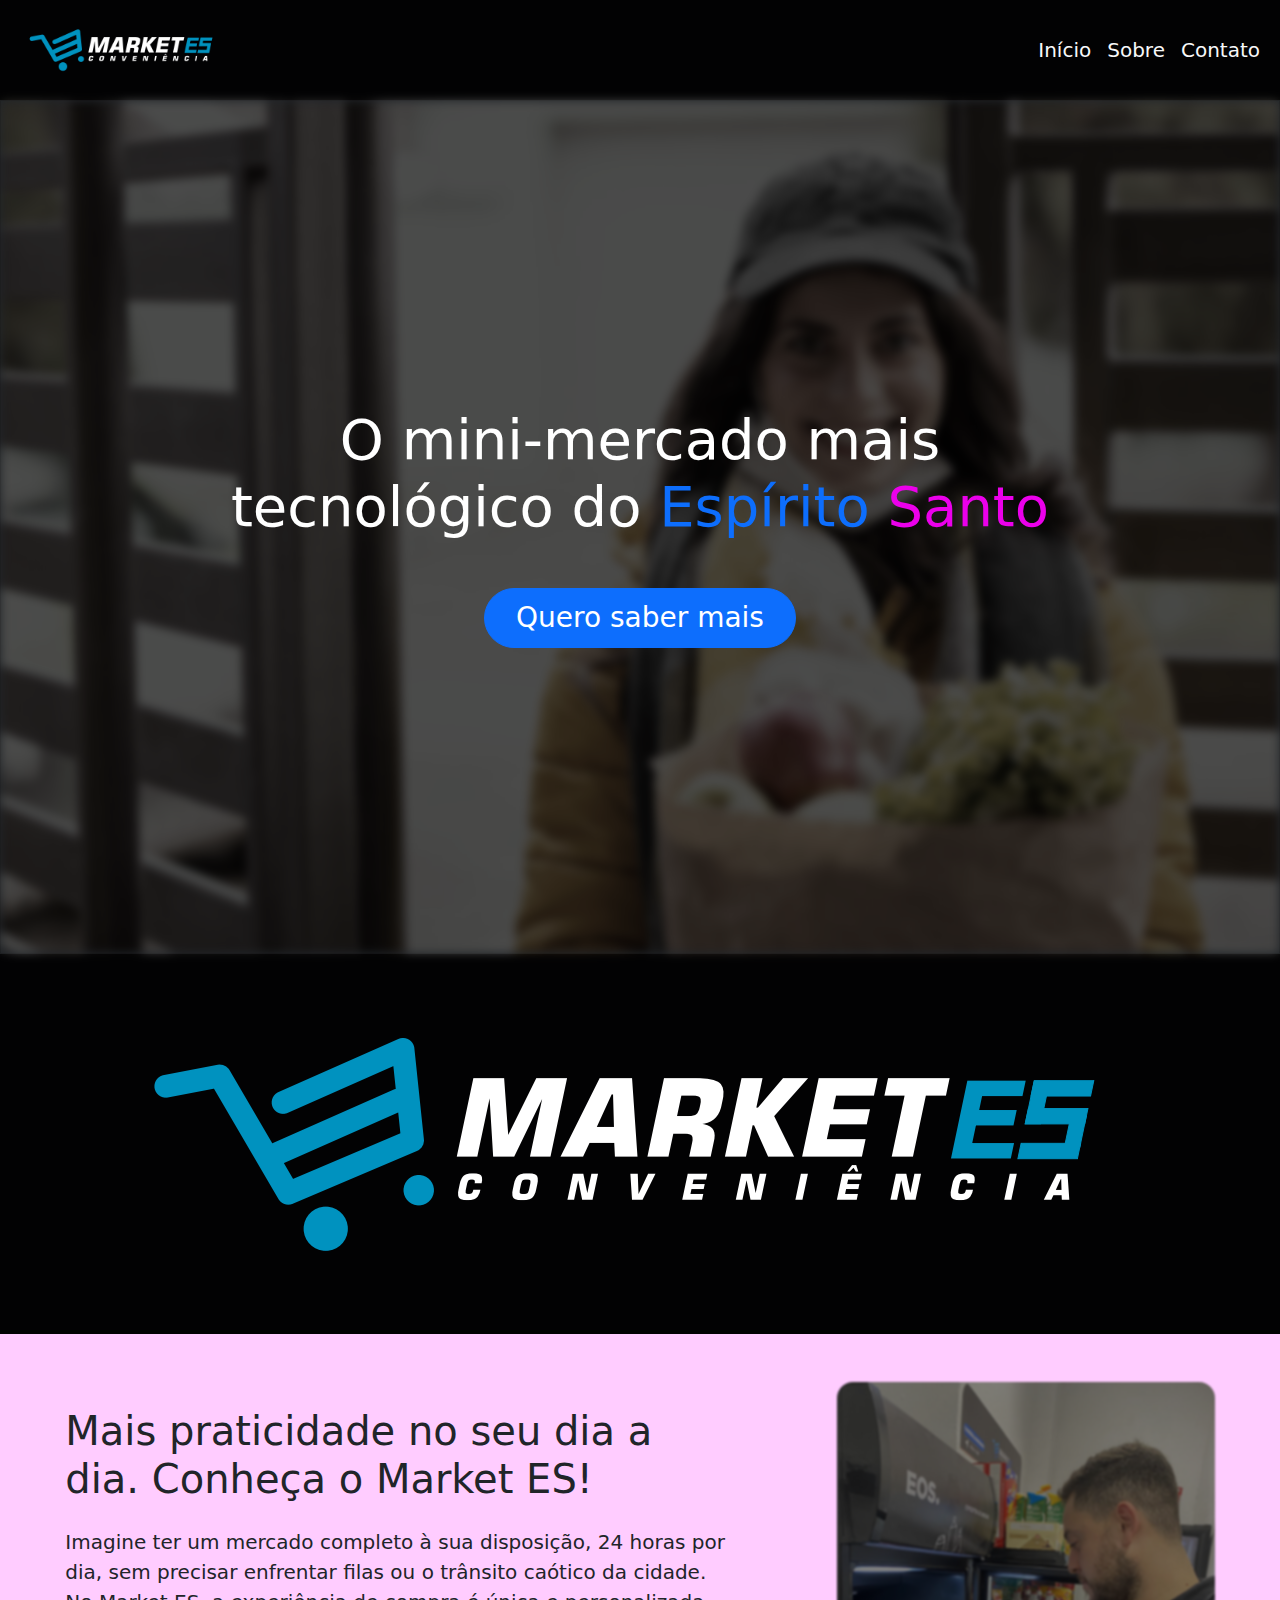
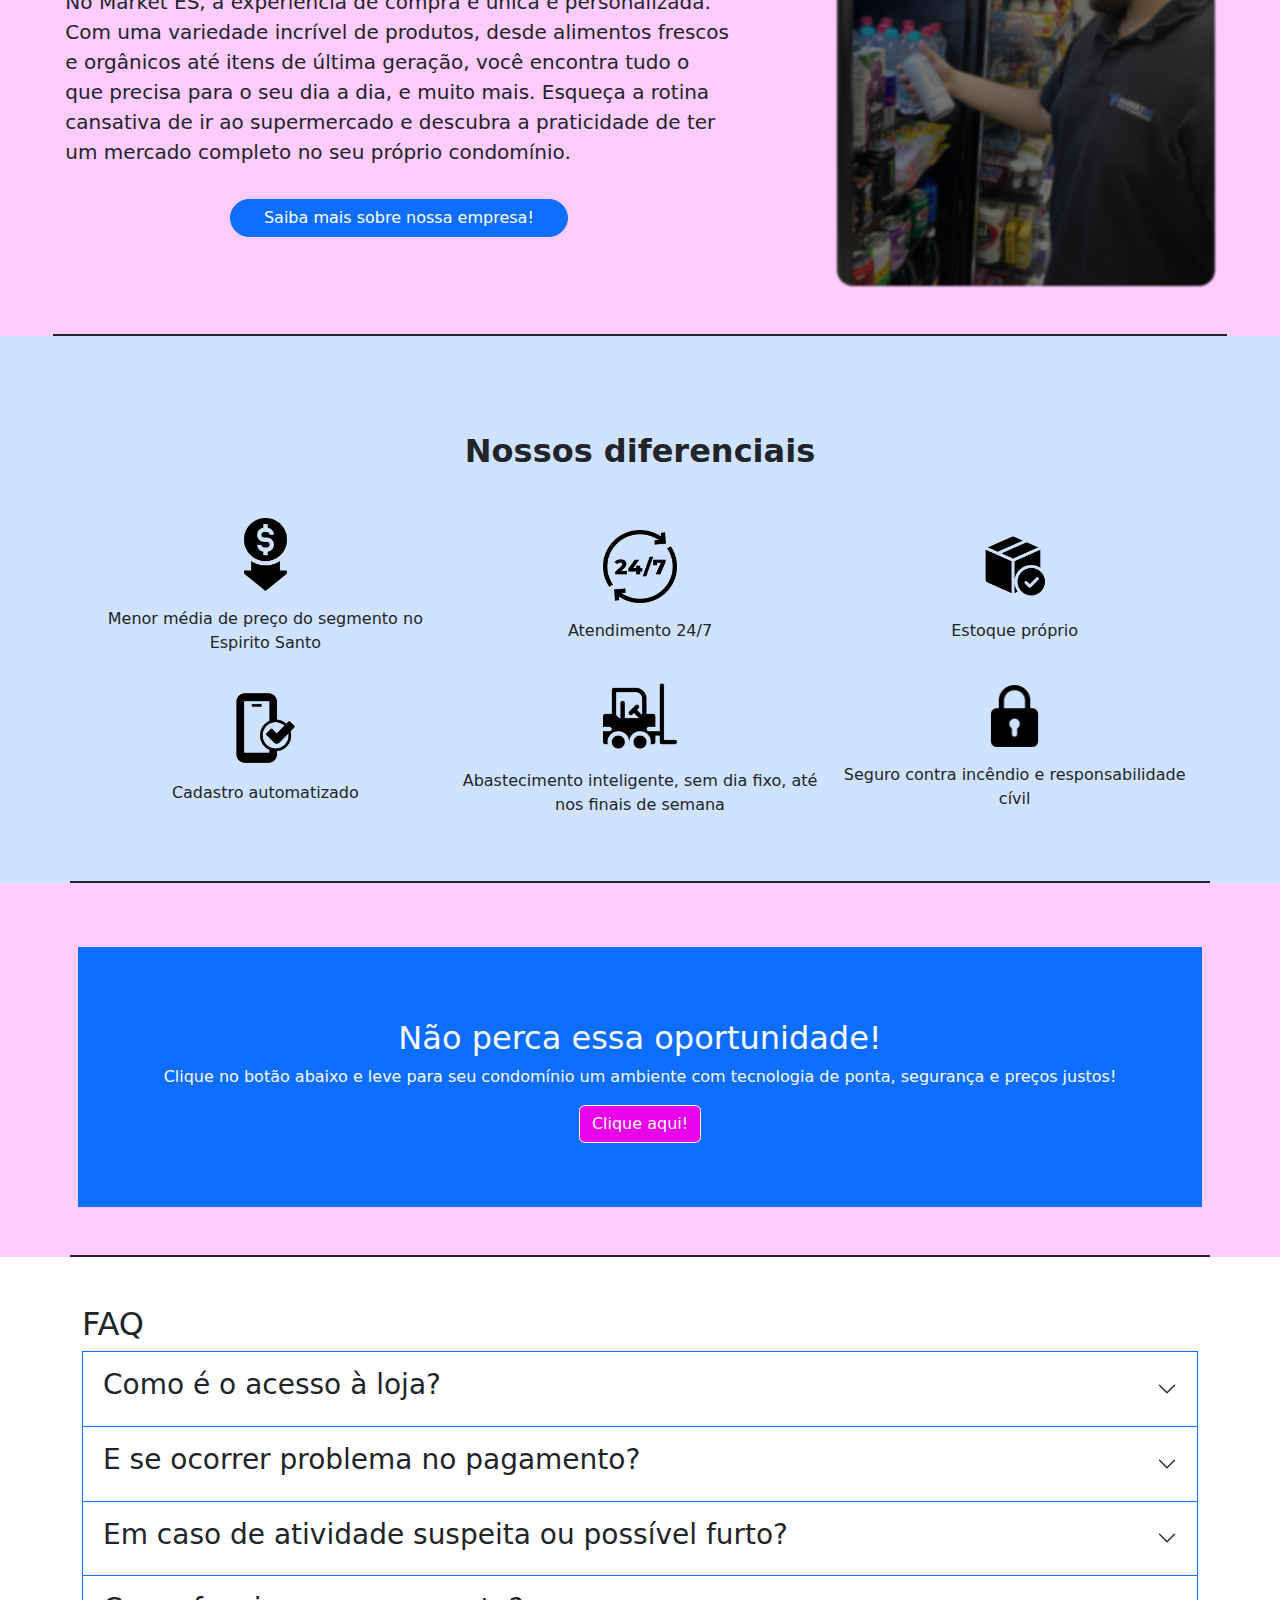
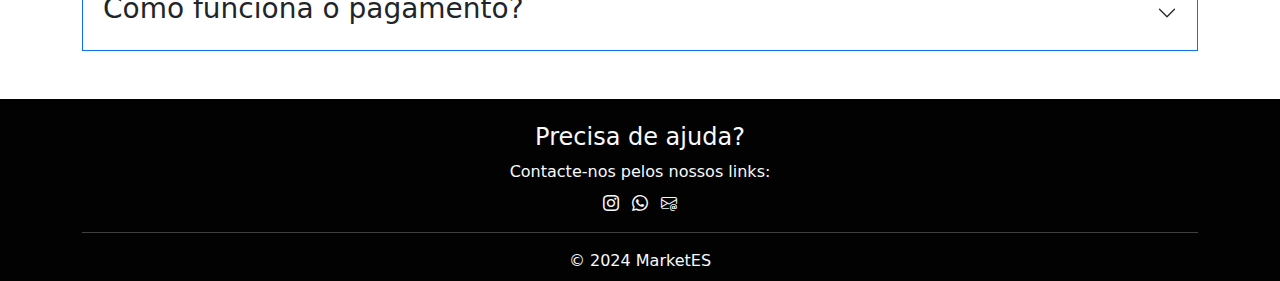
<file: index.html>
<!DOCTYPE html>
<html lang="en">

<head>
    <meta charset="UTF-8">
    <meta name="viewport" content="width=device-width, initial-scale=1.0">
    <title>MarketES - Início</title>
    <link href="https://cdn.jsdelivr.net/npm/bootstrap@5.3.3/dist/css/bootstrap.min.css" rel="stylesheet">
    <script src="https://cdn.jsdelivr.net/npm/bootstrap@5.3.3/dist/js/bootstrap.bundle.min.js"></script>
    <link rel="stylesheet" href="https://cdn.jsdelivr.net/npm/bootstrap-icons@1.11.3/font/bootstrap-icons.min.css">
    <link rel="shortcut icon" href="/imagens/icons/favicon.ico" type="image/x-icon">
</head>

<body>
    <nav class="navbar navbar-expand-sm navbar-dark" style="background-color: #020203;">
        <div class="container-fluid">
            <a class="navbar-brand" href="#">
                <img src="/imagens/logofull.png" alt="" style="width: 224px;">
            </a>
            <button class="navbar-toggler" type="button" data-bs-toggle="collapse" data-bs-target="#collapsibleNavbar">
                <span class="navbar-toggler-icon"></span>
            </button>
            <div class="collapse navbar-collapse" id="collapsibleNavbar">
                <ul class="navbar-nav justify-content-end text-end g-3" style="width: 100%;">
                    <li class="nav-item">
                        <a class="nav-link link-light fs-5" href="index.html">Início</a>
                    </li>
                    <li class="nav-item">
                        <a class="nav-link link-light fs-5" href="sobre.html">Sobre</a>
                    </li>
                    <li class="nav-item">
                        <a class="nav-link link-light fs-5" href="contato.html">Contato</a>
                    </li>
                </ul>
            </div>
        </div>
    </nav>
    <main>
        <section>
            <div class="container-fluid col-12 p-0">
                <div class="card bg-dark text-white" style="border-radius: 0;">
                    <img class="card-img" src="/imagens/delivery-woman-with-food-package.jpg" alt="Title"
                        style="filter: brightness(30%) blur(5px) saturate(40%); min-height: 300px; max-height: 100vh; object-fit: cover;" />
                    <div
                        class="card-img-overlay text-center d-flex justify-content-center align-items-center flex-column">
                        <h1 class="display-4 mb-sm-5 col-sm-8 mb-5"><strong>O mini-mercado mais tecnológico do <span
                                    class="text-primary">Espírito</span>
                                <span style="color: #eb00eb;">Santo</span></strong>
                        </h1>
                        <a name="" id="" class="btn btn-primary rounded-5 col-sm-3 fs-3 p-2" href="#saibamais"
                            role="button">Quero
                            saber mais</a>
                    </div>
                </div>
            </div>
        </section>
        <section>
            <div class="container-fluid col-12 p-0 d-flex justify-content-center" style="background-color: #020203;">
                <img src="imagens/logofull.png" alt="" class="img-fluid">
            </div>
        </section>
        <section style="background-color: rgba(255, 0, 255, 0.2);">
            <div class="container-fluid col-11 py-5 border-bottom border-dark border-2" id="saibamais">
                <div class="row justify-content-between align-items-center g-2">
                    <div class="col-sm-7">
                        <div class="row justify-content-center align-items-center g-2">
                            <div class="col">
                                <h1 class="mb-4">Mais praticidade no seu dia a dia. Conheça o Market ES!</h1>
                                <p class="fs-5">Imagine ter um mercado completo à sua disposição, 24 horas por dia, sem
                                    precisar enfrentar filas ou o trânsito caótico
                                    da cidade. No Market ES, a experiência de compra é única e personalizada. Com uma
                                    variedade incrível de produtos, desde
                                    alimentos frescos e orgânicos até itens de última geração, você encontra tudo o que
                                    precisa para o seu dia a dia, e
                                    muito mais. Esqueça a rotina cansativa de ir ao supermercado e descubra a
                                    praticidade de ter um mercado completo no seu
                                    próprio condomínio.</p>
                            </div>
                        </div>
                        <div class="row justify-content-center align-items-center g-2">
                            <a name="" id="" class="btn btn-primary col-sm-6 col-10 rounded-5 my-4" href="#"
                                role="button">Saiba
                                mais
                                sobre nossa empresa!</a>
                        </div>
                    </div>
                    <div class="col-sm-4">
                        <img src="imagens/renan.jpg" alt="" class="img-fluid rounded-4 w-100"
                            style="max-height: 600px; object-fit: cover; filter: blur(1px) brightness(50%) saturate(80%);">
                    </div>
                </div>
            </div>
        </section>
        <section style="background-color: rgba(13, 110, 253, 0.2);">
            <div class="container py-5 border-bottom border-dark border-2">
                <div class="container text-center my-5">
                    <h2><strong>Nossos diferenciais</strong></h2>
                </div>
                <div class="row justify-content-center align-items-center text-center g-2">
                    <div class="col-sm-4">
                        <img src="/imagens/icons/low-price.png" alt="" class="img-fluid mb-3" style="width: 20%;">
                        <p>Menor média de preço do segmento no Espirito Santo</p>
                    </div>
                    <div class="col-sm-4">
                        <img src="/imagens/icons/24-7.png" alt="" class="img-fluid mb-3" style="width: 20%;">
                        <p>Atendimento 24/7</p>
                    </div>
                    <div class="col-sm-4">
                        <img src="/imagens/icons/ready-stock.png" alt="" class="img-fluid mb-3" style="width: 20%;">
                        <p>Estoque próprio</p>
                    </div>
                    <div class="col-sm-4">
                        <img src="/imagens/icons/electronic-devices.png" alt="" class="img-fluid mb-3"
                            style="width: 20%;">
                        <p>Cadastro automatizado</p>
                    </div>
                    <div class="col-sm-4">
                        <img src="/imagens/icons/forklift_9199817.png" alt="" class="img-fluid mb-3"
                            style="width: 20%;">
                        <p>Abastecimento inteligente, sem
                            dia fixo, até nos finais de semana</p>
                    </div>
                    <div class="col-sm-4">
                        <img src="/imagens/icons/padlock.png" alt="" class="img-fluid mb-3" style="width: 17%;">
                        <p>Seguro contra incêndio e
                            responsabilidade cívil</p>
                    </div>
                </div>
            </div>
        </section>
        <section style="background-color: rgba(255, 0, 255, 0.2);">
            <div class="container py-5 border-bottom border-dark border-2">
                <div class="row justify-content-center align-items-center g-2 mt-3 py-3 bg-primary">
                    <div class="col text-center text-light p-5">
                        <h2>Não perca essa oportunidade!</h2>
                        <p>
                            Clique no botão abaixo e leve para seu condomínio um ambiente com tecnologia de ponta,
                            segurança e
                            preços justos!
                        </p>
                        <button type="button" class="btn btn-outline-light" style="background-color: #eb00eb;"
                            onclick="document.location='contato.html'">
                            Clique aqui!
                        </button>
                    </div>
                </div>
            </div>
        </section>
        <section>
            <div class="container my-5">
                <h2>FAQ</h2>
                <div class="accordion accordion-flush" id="accordionFlushExample bg-primary-subtle">
                    <div class="accordion-item border border-bottom-0 border-primary">
                        <h2 class="accordion-header" id="flush-headingOne">
                            <button class="accordion-button collapsed" type="button" data-bs-toggle="collapse"
                                data-bs-target="#flush-collapseOne" aria-expanded="true"
                                aria-controls="flush-collapseOne">
                                <h3>Como é o acesso à loja?</h3>
                            </button>
                        </h2>
                        <div id="flush-collapseOne" class="accordion-collapse collapse"
                            aria-labelledby="flush-headingOne" data-bs-parent="#accordionFlushExample"
                            style="background-color: rgba(255, 0, 255, 0.24);">
                            <div class="accordion-body">
                                <p>
                                    Cadastro: <br>
                                    1- Baixe o nosso aplicativo <br>
                                    2- Crie sua conta confirmando e-mail e telefone <br>
                                </p>
                            </div>
                            <div class="accordion-body">
                                <p>
                                    1° Acesso: <br>
                                    1- Leia o QR-code na porta <br>
                                    2- Confirme CPF e idade <br>
                                    3- Crie o seu código de acesso <br>
                                    4- Desbloqueie a porta <br>
                                </p>
                            </div>
                        </div>
                    </div>
                    <div class="accordion-item border border-bottom-0 border-primary">
                        <h2 class="accordion-header" id="flush-headingTwo">
                            <button class="accordion-button collapsed" type="button" data-bs-toggle="collapse"
                                data-bs-target="#flush-collapseTwo" aria-expanded="true"
                                aria-controls="flush-collapseTwo">
                                <h3>E se ocorrer problema no pagamento?</h3>
                            </button>
                        </h2>
                        <div id="flush-collapseTwo" class="accordion-collapse collapse"
                            aria-labelledby="flush-headingOne" data-bs-parent="#accordionFlushExample"
                            style="background-color: rgba(255, 0, 255, 0.24);">
                            <div class="accordion-body">
                                <p>
                                    1- Entre em contato com o nosso suporte
                                    informando o erro ocorrido (o telefone
                                    estará de fácil visualização na loja). <br>
                                    2- Leve o produto com você. <br>
                                    3- Nossa equipe irá lhe orientar da
                                    melhor forma, para regularizar o débito. <br>
                                </p>
                            </div>
                        </div>
                    </div>
                    <div class="accordion-item border border-bottom-0 border-primary">
                        <h2 class="accordion-header" id="flush-headingThree">
                            <button class="accordion-button collapsed" type="button" data-bs-toggle="collapse"
                                data-bs-target="#flush-collapseThree" aria-expanded="true"
                                aria-controls="flush-collapseThree">
                                <h3>Em caso de atividade suspeita ou possível furto?</h3>
                            </button>
                        </h2>
                        <div id="flush-collapseThree" class="accordion-collapse collapse"
                            aria-labelledby="flush-headingThree" data-bs-parent="#accordionFlushExample">
                            <div class="accordion-body" style="background-color: rgba(255, 0, 255, 0.24);">
                                <p>
                                    A Market ES possui sistema
                                    inteligente de monitoramento
                                    24h. Em caso de atividade
                                    fraudulenta, o contato exclusivo
                                    com o responsável pelo ato,
                                    podendo ser regularizado em até
                                    72horas.
                                </p>
                            </div>
                        </div>
                    </div>
                    <div class="accordion-item border border-bottom border-primary">
                        <h2 class="accordion-header" id="flush-headingFour">
                            <button class="accordion-button collapsed" type="button" data-bs-toggle="collapse"
                                data-bs-target="#flush-collapseFour" aria-expanded="true"
                                aria-controls="flush-collapseFour">
                                <h3>Como funciona o pagamento?</h3>
                            </button>
                        </h2>
                        <div id="flush-collapseFour" class="accordion-collapse collapse"
                            aria-labelledby="flush-headingFour" data-bs-parent="#accordionFlushExample">
                            <div class="accordion-body" style="background-color: rgba(255, 0, 255, 0.24);">
                                <p>
                                    Pagamento por Totem! Sem
                                    necessidade de cadastro de cartão <br>
                                    Aceita os principais cartões de crédito,
                                    débito, pix e Ticket Alimentação! <br>
                                </p>
                            </div>
                        </div>
                    </div>
                </div>
            </div>
        </section>
        <footer>
            <div class="container-fluid py-2" style="background-color: #020203;">
                <div class="container text-light">
                    <div class="row justify-content-center align-items-center text-center g-2 my-2">
                        <div class="col-sm-3">
                            <h4>Precisa de ajuda?</h4>
                            <p class="mb-2">Contacte-nos pelos nossos links:</p>
                            <a href="https://www.instagram.com/marketes.conveniencia/"
                                class="text-decoration-none link-light"><i class="bi bi-instagram me-2"></i></a>
                            <a href="https://api.whatsapp.com/send?phone=5527998851990&text=Oi,%20estou%20interessado%20no%20mercadinho!"
                                class="text-decoration-none link-light"> <i class="bi bi-whatsapp me-2"></i></a>
                            <a href="mailto:marketes.conveniencia@gmail.com" class="text-decoration-none link-light"><i
                                    class="bi bi-envelope-at"></i></a>
                        </div>
                    </div>
                    <hr>
                    <p class="m-0 text-center">&copy; 2024 MarketES</p>
                </div>
            </div>
        </footer>
    </main>
</body>

</html>
</file>
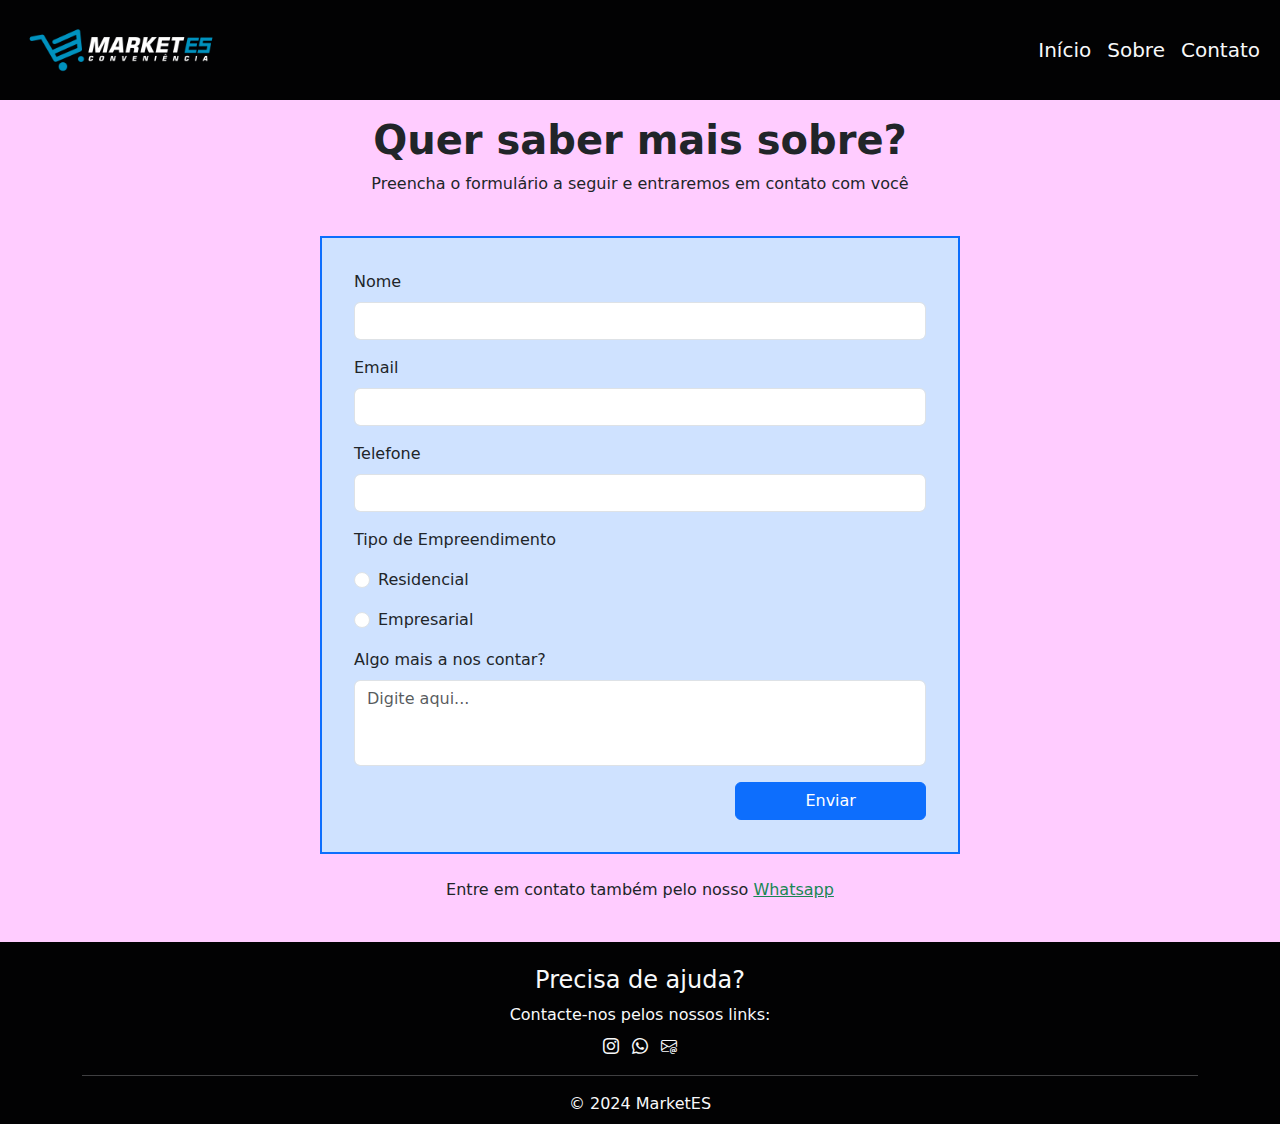
<file: contato.html>
<!DOCTYPE html>
<html lang="en">

<head>
    <meta charset="UTF-8">
    <meta name="viewport" content="width=device-width, initial-scale=1.0">
    <title>MarketES - Contato</title>
    <link href="https://cdn.jsdelivr.net/npm/bootstrap@5.3.3/dist/css/bootstrap.min.css" rel="stylesheet">
    <script src="https://cdn.jsdelivr.net/npm/bootstrap@5.3.3/dist/js/bootstrap.bundle.min.js"></script>
    <link rel="stylesheet" href="https://cdn.jsdelivr.net/npm/bootstrap-icons@1.11.3/font/bootstrap-icons.min.css">
    <link rel="shortcut icon" href="/imagens/icons/favicon.ico" type="image/x-icon">
</head>

<body>
    <nav class="navbar navbar-expand-sm navbar-dark" style="background-color: #020203;">
        <div class="container-fluid">
            <a class="navbar-brand" href="#">
                <img src="/imagens/logofull.png" alt="" style="width: 224px;">
            </a>
            <button class="navbar-toggler" type="button" data-bs-toggle="collapse" data-bs-target="#collapsibleNavbar">
                <span class="navbar-toggler-icon"></span>
            </button>
            <div class="collapse navbar-collapse" id="collapsibleNavbar">
                <ul class="navbar-nav justify-content-end g-3" style="width: 100%;">
                    <li class="nav-item">
                        <a class="nav-link link-light fs-5" href="index.html">Início</a>
                    </li>
                    <li class="nav-item">
                        <a class="nav-link link-light fs-5" href="sobre.html">Sobre</a>
                    </li>
                    <li class="nav-item">
                        <a class="nav-link link-light fs-5" href="contato.html">Contato</a>
                    </li>
                </ul>
            </div>
        </div>
    </nav>
    <main>
        <section style="background-color: rgba(255, 0, 255, 0.2);">
            <div class="container p-3 text-center">
                <h1 class="fw-bold">Quer saber mais sobre?</h1>
                <p>Preencha o formulário a seguir e entraremos em contato com você</p>
            </div>
            <div class="container col-sm-6 col-10 mt-2 p-3 border border-primary border-2 bg-primary-subtle"
                style="border-color: #020203;">
                <form action="https://formsubmit.co/544dbd4a4cedda7d79a374331b82caee" method="post"
                    class="needs-validation" novalidate>
                    <input type="hidden" name="_subject" value="Novo email MarketES!">
                    <div class="m-3">
                        <label for="Nome" class="form-label">Nome</label>
                        <input type="text" name="Nome" id="Nome" class="form-control" placeholder="" required />
                    </div>
                    <div class="m-3">
                        <label for="Email" class="form-label">Email</label>
                        <input type="email" name="Email" id="Email" class="form-control" placeholder="" required />
                    </div>
                    <div class="m-3">
                        <label for="Telefone" class="form-label">Telefone</label>
                        <input type="tel" name="Telefone" id="Telefone" class="form-control" placeholder=""
                            pattern="[0-9]{11}" required maxlength="15" />
                    </div>
                    <div class="m-3">
                        <label for="">Tipo de Empreendimento</label>
                    </div>
                    <div class="form-check m-3">
                        <input class="form-check-input" type="radio" name="TipoDoEmpreendimento" id="Residencial"
                            value="Residencial" required>
                        <label class="form-check-label" for="Residencial">
                            Residencial
                        </label>
                    </div>
                    <div class="form-check m-3">
                        <input class="form-check-input" type="radio" name="TipoDoEmpreendimento" id="Empresarial"
                            value="Empresarial" required>
                        <label class="form-check-label" for="Empresarial">
                            Empresarial
                        </label>
                    </div>
                    <div class="m-3">
                        <label for="Observação" class="form-label">Algo mais a nos contar?</label>
                        <textarea type="text" name="Observação" id="Observação" class="form-control"
                            placeholder="Digite aqui..." rows="3" style="resize: none;"></textarea>
                    </div>
                    <div class="m-3 d-flex justify-content-end">
                        <button type="submit" class="btn btn-primary col-12 col-sm-4">Enviar</button>
                    </div>
                </form>
            </div>
            <div class="container col-sm-4 py-4 text-center">
                <p>Entre em contato também pelo nosso <a
                        href="https://api.whatsapp.com/send?phone=5527998851990&text=Oi,%20estou%20interessado%20no%20mercadinho!"
                        class="link-success">Whatsapp</a></p>
            </div>
        </section>
    </main>
    <footer>
        <div class="container-fluid py-2" style="background-color: #020203;">
            <div class="container text-light">
                <div class="row justify-content-center align-items-center text-center g-2 my-2">
                    <div class="col-sm-3">
                        <h4>Precisa de ajuda?</h4>
                        <p class="mb-2">Contacte-nos pelos nossos links:</p>
                        <a href="https://www.instagram.com/marketes.conveniencia/"
                            class="text-decoration-none link-light"><i class="bi bi-instagram me-2"></i></a>
                        <a href="https://api.whatsapp.com/send?phone=5527998851990&text=Oi,%20estou%20interessado%20no%20mercadinho!"
                            class="text-decoration-none link-light"> <i class="bi bi-whatsapp me-2"></i></a>
                        <a href="mailto:marketes.conveniencia@gmail.com" class="text-decoration-none link-light"><i
                                class="bi bi-envelope-at"></i></a>
                    </div>
                </div>
                <hr>
                <p class="m-0 text-center">&copy; 2024 MarketES</p>
            </div>
        </div>
    </footer>
    <script>(() => {
            'use strict'

            // Fetch all the forms we want to apply custom Bootstrap validation styles to
            const forms = document.querySelectorAll('.needs-validation')

            // Loop over them and prevent submission
            Array.from(forms).forEach(form => {
                form.addEventListener('submit', event => {
                    if (!form.checkValidity()) {
                        event.preventDefault()
                        event.stopPropagation()
                    }

                    form.classList.add('was-validated')
                }, false)
            })
        })()</script>
</body>

</html>
</file>
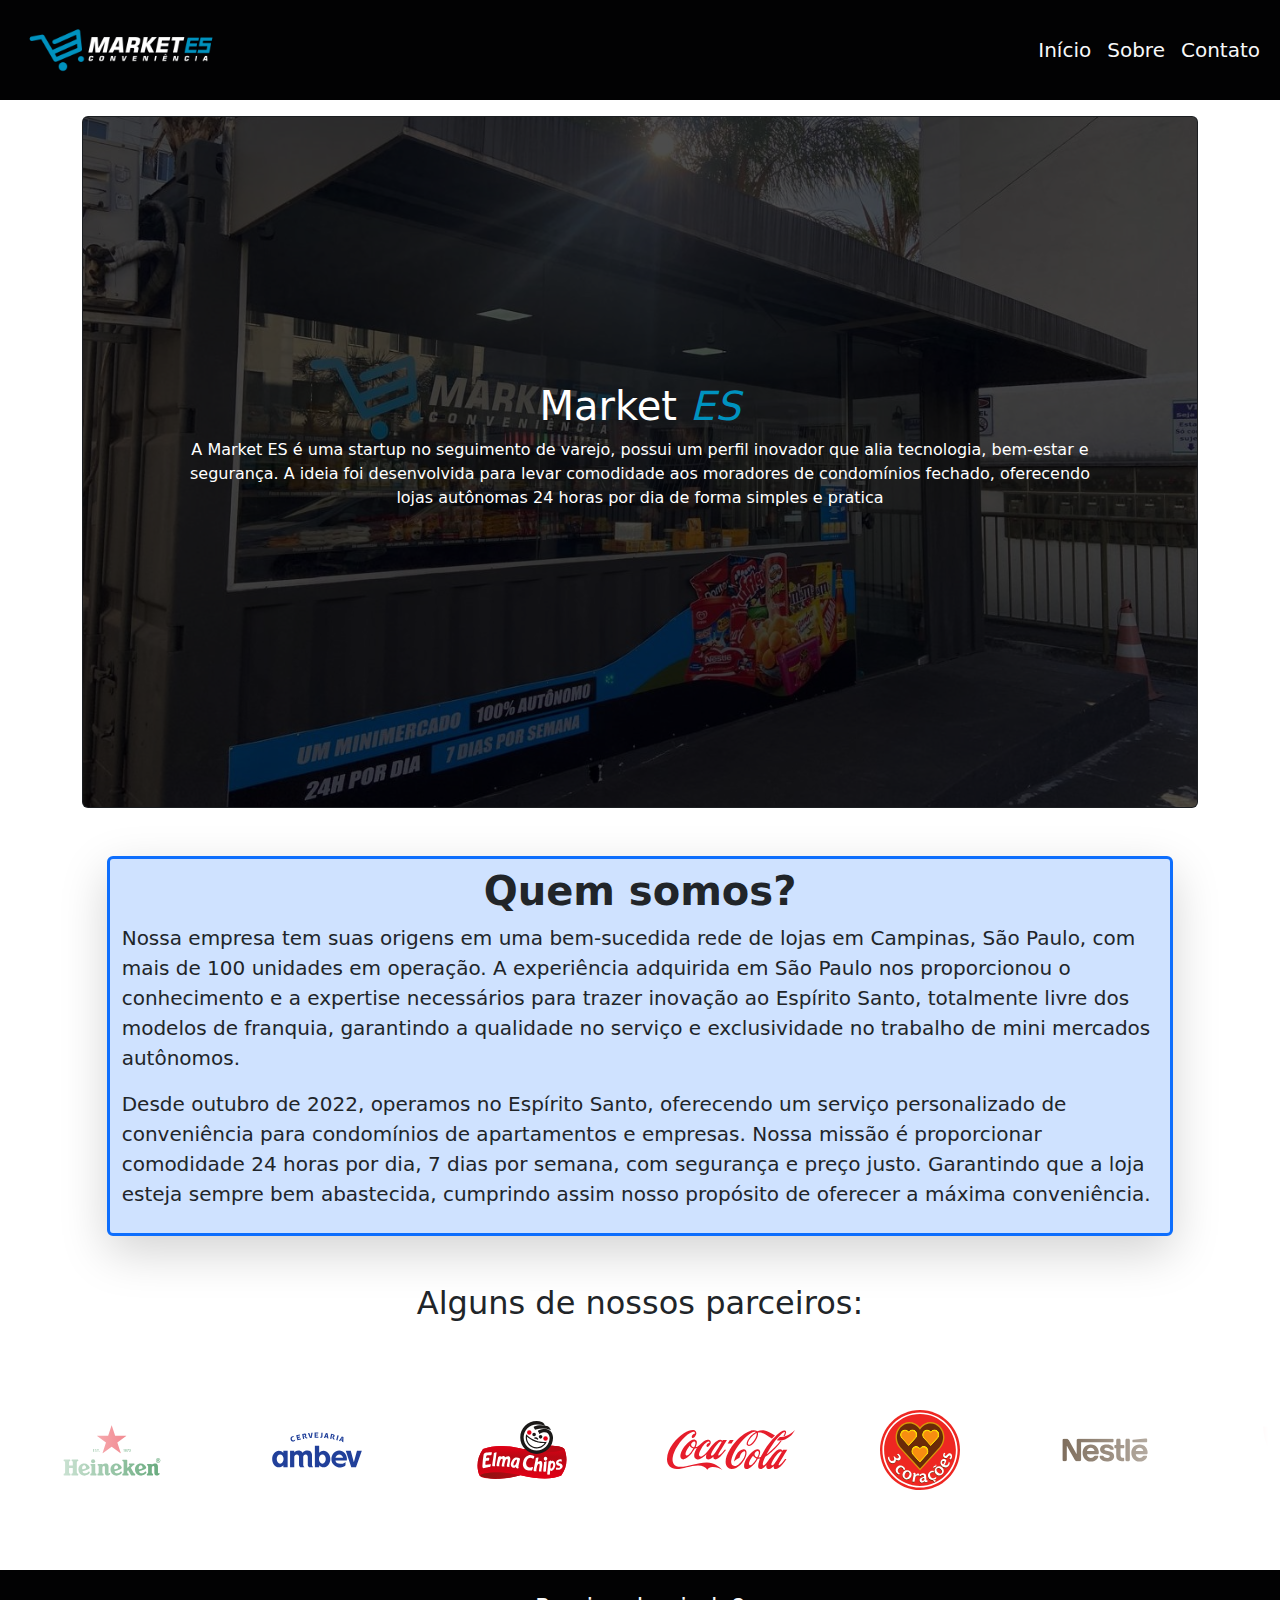
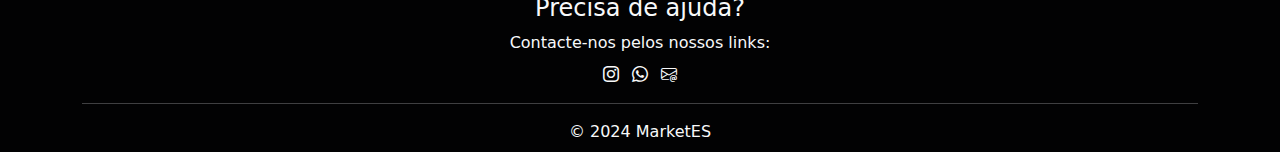
<file: sobre.html>
<!DOCTYPE html>
<html lang="en">

<head>
    <meta charset="UTF-8">
    <meta name="viewport" content="width=device-width, initial-scale=1.0">
    <title>MarketES - Sobre</title>
    <link href="https://cdn.jsdelivr.net/npm/bootstrap@5.3.3/dist/css/bootstrap.min.css" rel="stylesheet">
    <script src="https://cdn.jsdelivr.net/npm/bootstrap@5.3.3/dist/js/bootstrap.bundle.min.js"></script>
    <link rel="stylesheet" href="https://cdn.jsdelivr.net/npm/bootstrap-icons@1.11.3/font/bootstrap-icons.min.css">
    <link rel="shortcut icon" href="/imagens/icons/favicon.ico" type="image/x-icon">
    <link rel="stylesheet" href="slide.css">
</head>

<body>
    <nav class="navbar navbar-expand-sm navbar-dark" style="background-color: #020203;">
        <div class="container-fluid">
            <a class="navbar-brand" href="#">
                <img src="/imagens/logofull.png" alt="" style="width: 224px;">
            </a>
            <button class="navbar-toggler" type="button" data-bs-toggle="collapse" data-bs-target="#collapsibleNavbar">
                <span class="navbar-toggler-icon"></span>
            </button>
            <div class="collapse navbar-collapse" id="collapsibleNavbar">
                <ul class="navbar-nav justify-content-end g-3" style="width: 100%;">
                    <li class="nav-item">
                        <a class="nav-link link-light fs-5" href="index.html">Início</a>
                    </li>
                    <li class="nav-item">
                        <a class="nav-link link-light fs-5" href="sobre.html">Sobre</a>
                    </li>
                    <li class="nav-item">
                        <a class="nav-link link-light fs-5" href="contato.html">Contato</a>
                    </li>
                </ul>
            </div>
        </div>
    </nav>
    <main>
        <section>
            <div class="container my-3">
                <div class="card bg-dark text-white">
                    <img class="card-img" src="/imagens/sobre.jpg" alt="Title"
                        style="filter: brightness(30%); min-height: 300px;" />
                    <div
                        class="card-img-overlay text-center d-flex justify-content-center align-items-center flex-column pb-5">
                        <h1 class="card-title">Market <em style="color: #0092BF;">ES</em></h1>
                        <p class="card-text col-sm-10">
                            A Market ES é uma startup no seguimento de varejo,
                            possui um perfil inovador que alia tecnologia, bem-estar e segurança. A ideia foi
                            desenvolvida para levar comodidade aos moradores de condomínios fechado, oferecendo lojas
                            autônomas 24 horas por dia de forma simples e pratica
                        </p>
                    </div>
                </div>
            </div>
        </section>
        <section>
            <div class="container col-10 shadow-lg rounded pb-2 my-5 border border-3 border-primary bg-primary-subtle ">
                <h1 class="text-center mt-2"><strong>Quem somos?</strong></h1>
                <p class="fs-5">
                    Nossa empresa tem suas origens em uma bem-sucedida rede de lojas em Campinas, São
                    Paulo, com mais de 100 unidades em operação. A experiência adquirida em São Paulo nos
                    proporcionou o conhecimento e a expertise necessários para trazer inovação ao Espírito Santo,
                    totalmente livre dos modelos de franquia, garantindo a qualidade no serviço e exclusividade no
                    trabalho de mini mercados autônomos.
                </p>
                <p class="fs-5">
                    Desde outubro de 2022, operamos no Espírito Santo, oferecendo um serviço personalizado de
                    conveniência para condomínios de apartamentos e empresas. Nossa missão é proporcionar
                    comodidade 24 horas por dia, 7 dias por semana, com segurança e preço justo. Garantindo
                    que a loja esteja sempre bem abastecida, cumprindo assim nosso propósito de oferecer a
                    máxima conveniência.
                </p>
            </div>
        </section>
        <section>
            <div class="container-fluid">
                <h2 class="text-center">Alguns de nossos parceiros:</h2>
                <div class="logos">
                    <div class="logos-slide">
                        <img src="/imagens/carrossel/Heineken-logo-3.svg" alt="">
                        <img src="/imagens/carrossel/ambev-logo.svg" alt="">
                        <img src="/imagens/carrossel/elma-chips-logo.svg" alt="">
                        <img src="/imagens/carrossel/coca-cola.svg" alt="" style="height: 40px;">
                        <img src="/imagens/carrossel/tres-coracoes.svg" alt="" style="height: 80px;">
                        <img src="/imagens/carrossel/nestle-logo.svg" alt="">
                        <img src="/imagens/carrossel/nissin-logo.svg" alt="">
                        <img src="/imagens/carrossel/brf.svg" alt="" style="height: 50px;">
                        <img src="/imagens/carrossel/bauducco.svg" alt="" style="height: 50px;">
                        <img src="/imagens/carrossel/cargill.svg" alt="" style="height: 50px;">
                        <img src="/imagens/carrossel/unilever.svg" alt="" style="height: 70px;">
                    </div>
                </div>
            </div>
        </section>
    </main>
    <footer>
        <div class="container-fluid py-2" style="background-color: #020203;">
            <div class="container text-light">
                <div class="row justify-content-center align-items-center text-center g-2 my-2">
                    <div class="col-sm-3">
                        <h4>Precisa de ajuda?</h4>
                        <p class="mb-2">Contacte-nos pelos nossos links:</p>
                        <a href="https://www.instagram.com/marketes.conveniencia/"
                            class="text-decoration-none link-light"><i class="bi bi-instagram me-2"></i></a>
                        <a href="https://api.whatsapp.com/send?phone=5527998851990&text=Oi,%20estou%20interessado%20no%20mercadinho!"
                            class="text-decoration-none link-light"> <i class="bi bi-whatsapp me-2"></i></a>
                        <a href="mailto:marketes.conveniencia@gmail.com" class="text-decoration-none link-light"><i
                                class="bi bi-envelope-at"></i></a>
                    </div>
                </div>
                <hr>
                <p class="m-0 text-center">&copy; 2024 MarketES</p>
            </div>
        </div>
    </footer>
    <script>
        var copy = document.querySelector(".logos-slide").cloneNode(true);
        document.querySelector(".logos").appendChild(copy);
    </script>
</body>

</html>
</file>
<file: slide.css>
@keyframes slide {
    from {
        transform: translateX(0);
    }

    to {
        transform: translateX(-100%);
    }
}

.logos {
    overflow: hidden;
    padding: 60px 0;
    background: white;
    white-space: nowrap;
    position: relative;
}

.logos:before,
.logos:after {
    position: absolute;
    top: 0;
    width: 250px;
    height: 100%;
    content: "";
    z-index: 2;
}

.logos:before {
    left: 0;
    background: linear-gradient(to left, rgba(255, 255, 255, 0), white);
}

.logos:after {
    right: 0;
    background: linear-gradient(to right, rgba(255, 255, 255, 0), white);
}

.logos-slide {
    display: inline-block;
    animation: 35s slide infinite linear;
}

.logos-slide img {
    height: 120px;
    margin: 0 40px;
}
</file>
